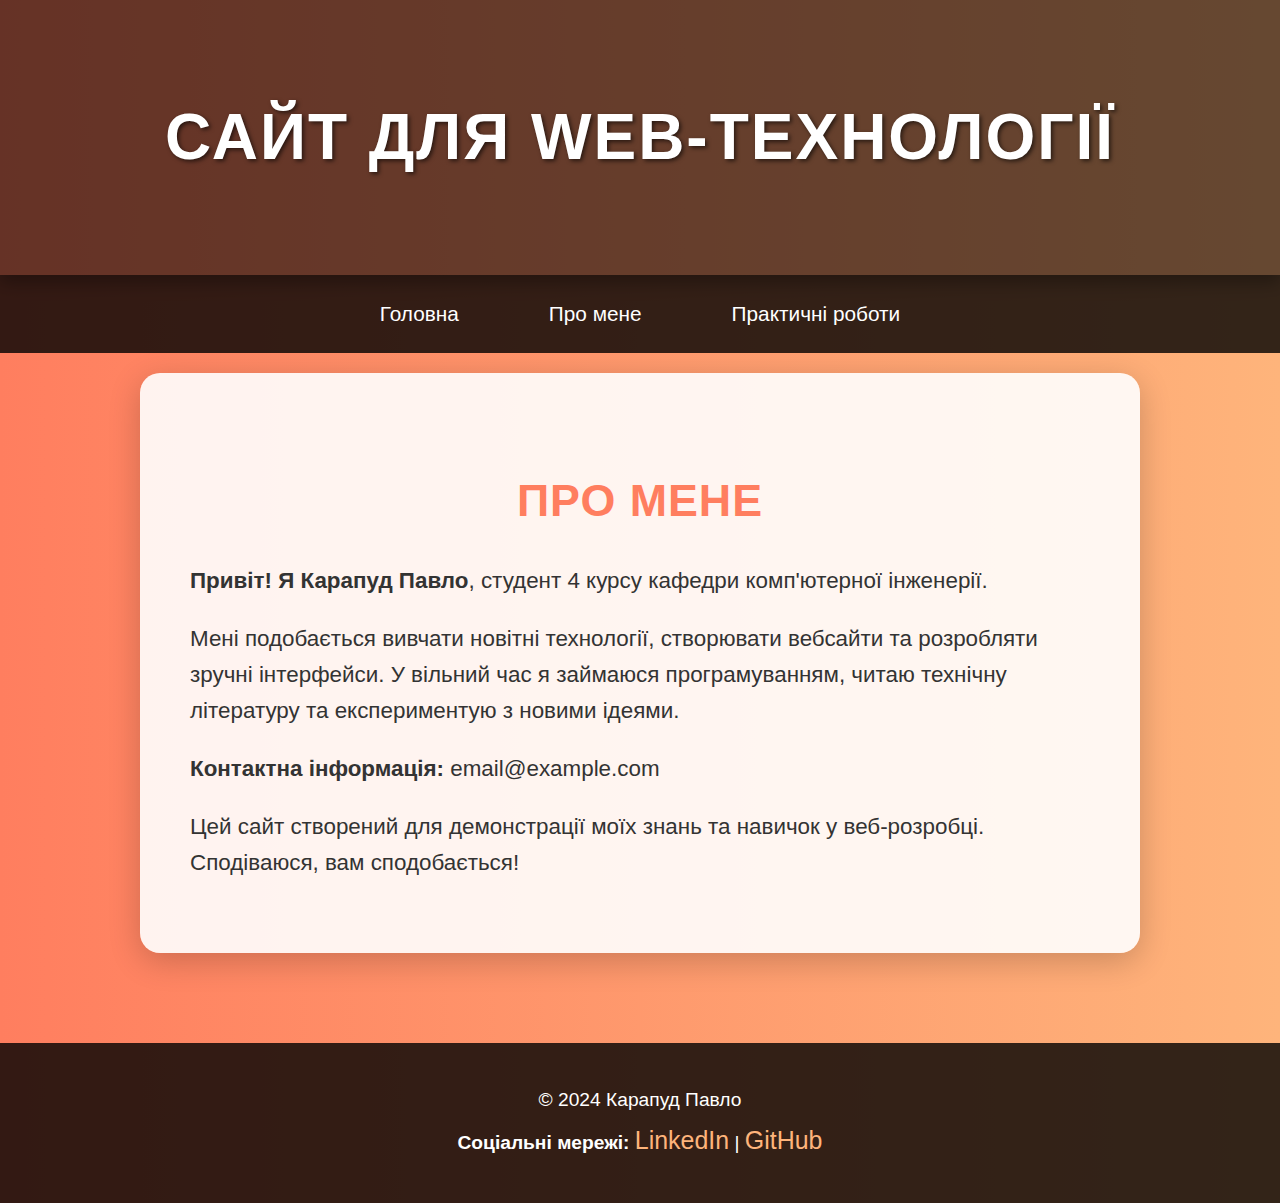
<file: index.html>
<!DOCTYPE html>
<html lang="uk">
<head>
    <meta charset="UTF-8">
    <meta name="viewport" content="width=device-width, initial-scale=1.0">
    <title>Особистий вебсайт Карапуд Павло</title>
    <link rel="stylesheet" href="style/style.css">
</head>
<body>
    <!-- Заголовок сторінки -->
    <header>
        <h1>Сайт для WEB-технології</h1>
    </header>

    <!-- Меню навігації -->
    <nav>
        <ul>
            <li><a href="index.html">Головна</a></li>
            <li><a href="about_me.html">Про мене</a></li>
            <li><a href="pr.html">Практичні роботи</a></li>
        </ul>
    </nav>

    <!-- Секція "Про мене" -->
    <section>
        <h2>Про мене</h2>
        <p><strong>Привіт! Я Карапуд Павло</strong>, студент 4 курсу кафедри комп'ютерної інженерії.</p>
        <p>Мені подобається вивчати новітні технології, створювати вебсайти та розробляти зручні інтерфейси. У вільний час я займаюся програмуванням, читаю технічну літературу та експериментую з новими ідеями.</p>
        <p><strong>Контактна інформація:</strong> email@example.com</p>
        <p>Цей сайт створений для демонстрації моїх знань та навичок у веб-розробці. Сподіваюся, вам сподобається!</p>
    </section>

    <!-- Футер -->
    <footer>
        <p>© 2024 Карапуд Павло</p>
        <p>
            <strong>Соціальні мережі:</strong> 
            <a href="#">LinkedIn</a> | <a href="#">GitHub</a>
        </p>
    </footer>
</body>
</html>
</file>
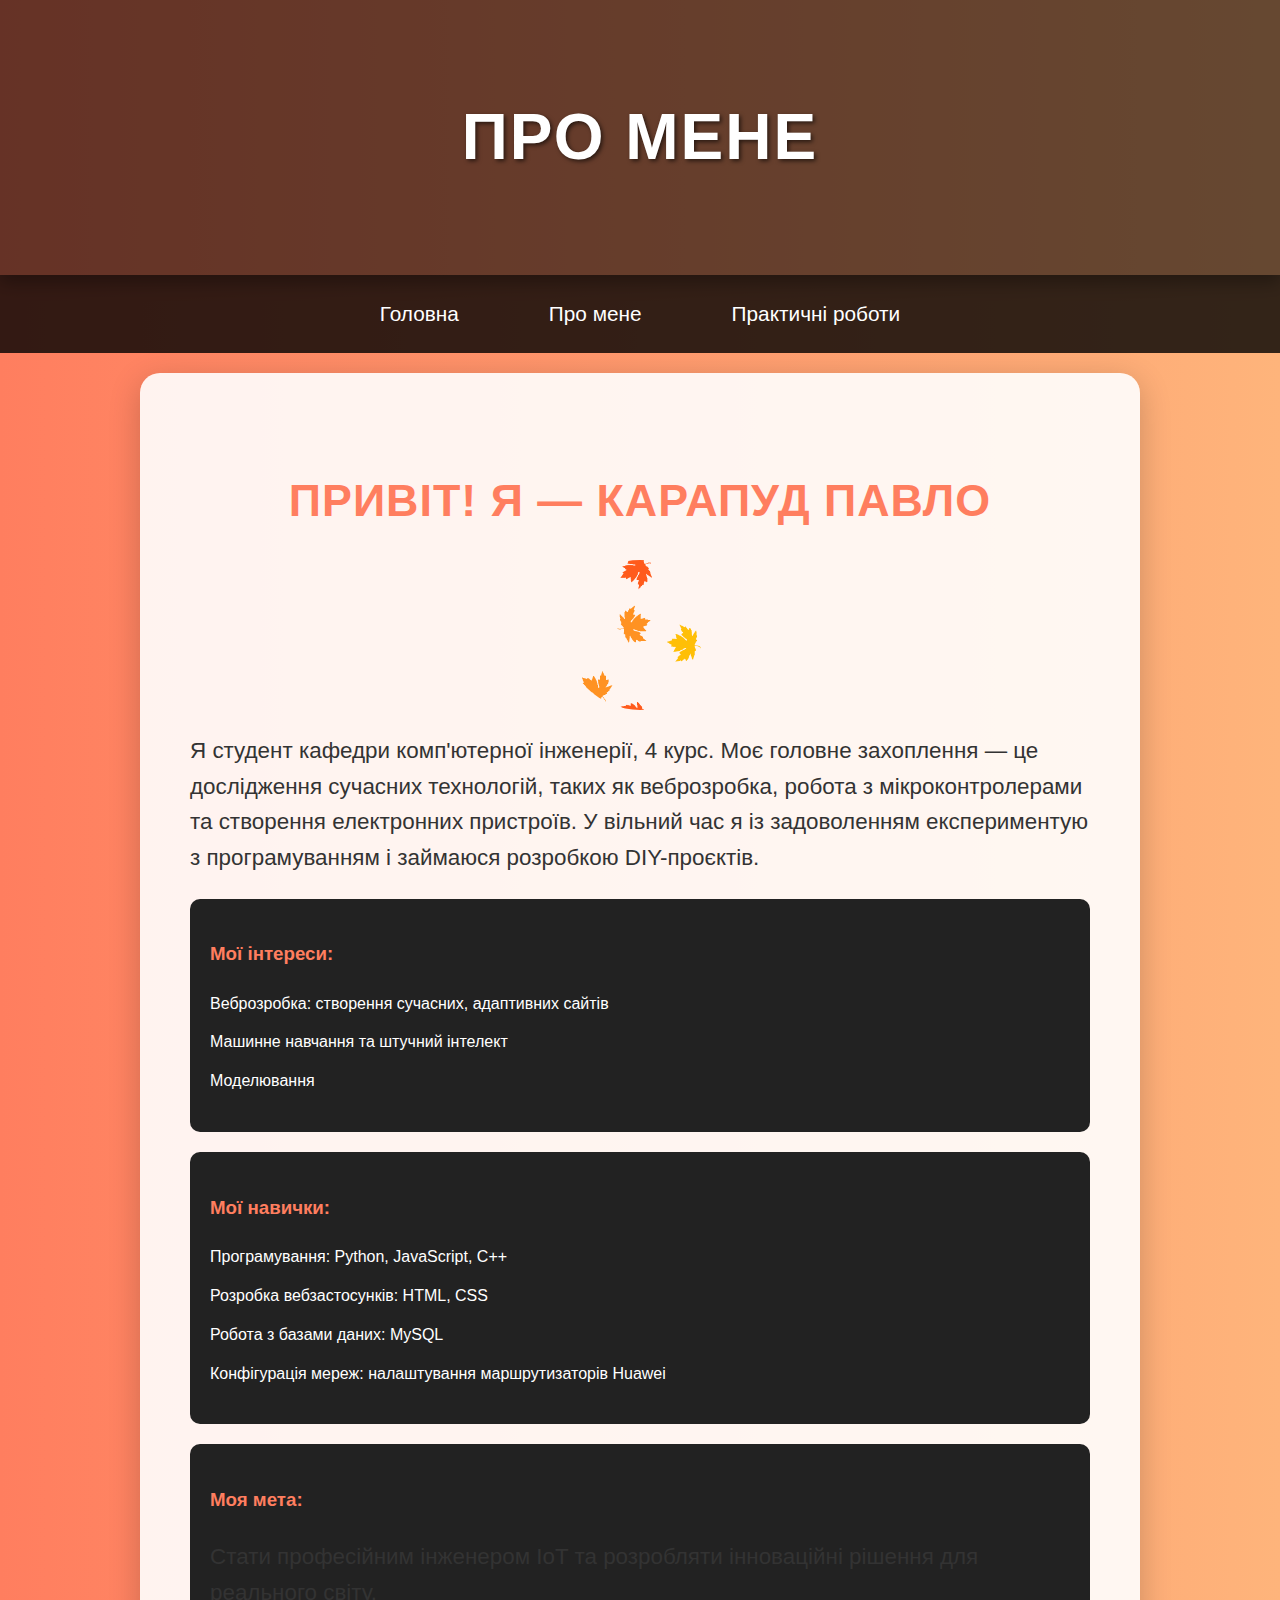
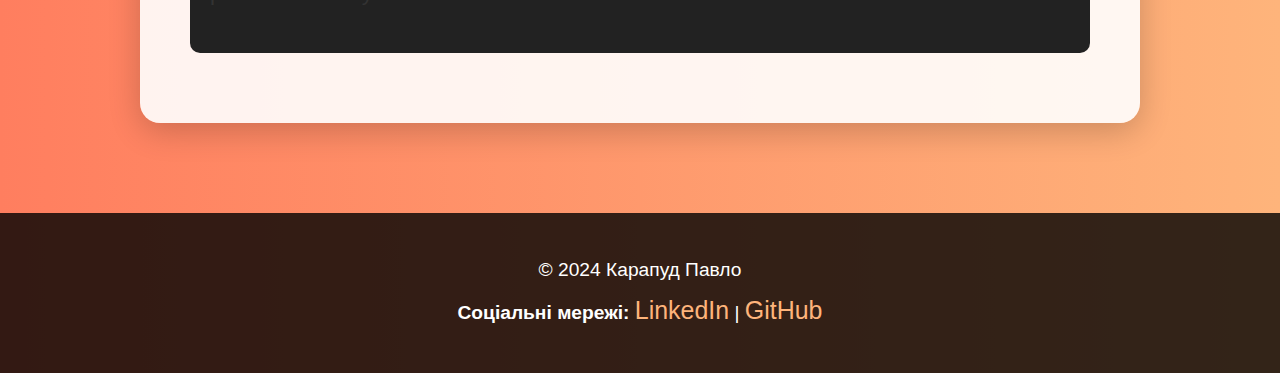
<file: about_me.html>
<!DOCTYPE html>
<html lang="uk">
<head>
    <meta charset="UTF-8">
    <meta name="viewport" content="width=device-width, initial-scale=1.0">
    <title>Про мене - Карапуд Павло</title>
    <link rel="stylesheet" href="style/about_me.css">
</head>
<body>
    <!-- Заголовок сторінки -->
    <header>
        <h1>Про мене</h1>
    </header>

    <!-- Меню навігації -->
    <nav>
        <ul>
            <li><a href="index.html">Головна</a></li>
            <li><a href="about_me.html" class="active">Про мене</a></li>
            <li><a href="pr.html">Практичні роботи</a></li>
        </ul>
    </nav>

    <!-- Основний контент -->
    <section>
        <h2>Привіт! Я — Карапуд Павло</h2>
        <img src="style/imeg/ava.gif" alt="Моє фото" class="profile-pic">
        <p>Я студент кафедри комп'ютерної інженерії, 4 курс. Моє головне захоплення — це дослідження сучасних технологій, таких як веброзробка, робота з мікроконтролерами та створення електронних пристроїв. У вільний час я із задоволенням експериментую з програмуванням і займаюся розробкою DIY-проєктів.</p>
        
        <div class="text-box">
            <h3>Мої інтереси:</h3>
            <ul>
                <li>Веброзробка: створення сучасних, адаптивних сайтів</li>
                <li>Машинне навчання та штучний інтелект</li>
                <li>Моделювання</li>
            </ul>
        </div>

        <div class="text-box">
            <h3>Мої навички:</h3>
            <ul>
                <li>Програмування: Python, JavaScript, C++</li>
                <li>Розробка вебзастосунків: HTML, CSS</li>
                <li>Робота з базами даних: MySQL</li>
                <li>Конфігурація мереж: налаштування маршрутизаторів Huawei</li>
            </ul>
        </div>

        <div class="text-box">
            <h3>Моя мета:</h3>
            <p>Стати професійним інженером IoT та розробляти інноваційні рішення для реального світу.</p>
        </div>
    </section>

    <!-- Футер -->
    <footer>
        <p>© 2024 Карапуд Павло</p>
        <p>
            <strong>Соціальні мережі:</strong>
            <a href="#">LinkedIn</a> | <a href="#">GitHub</a>
        </p>
    </footer>
</body>
</html>
</file>
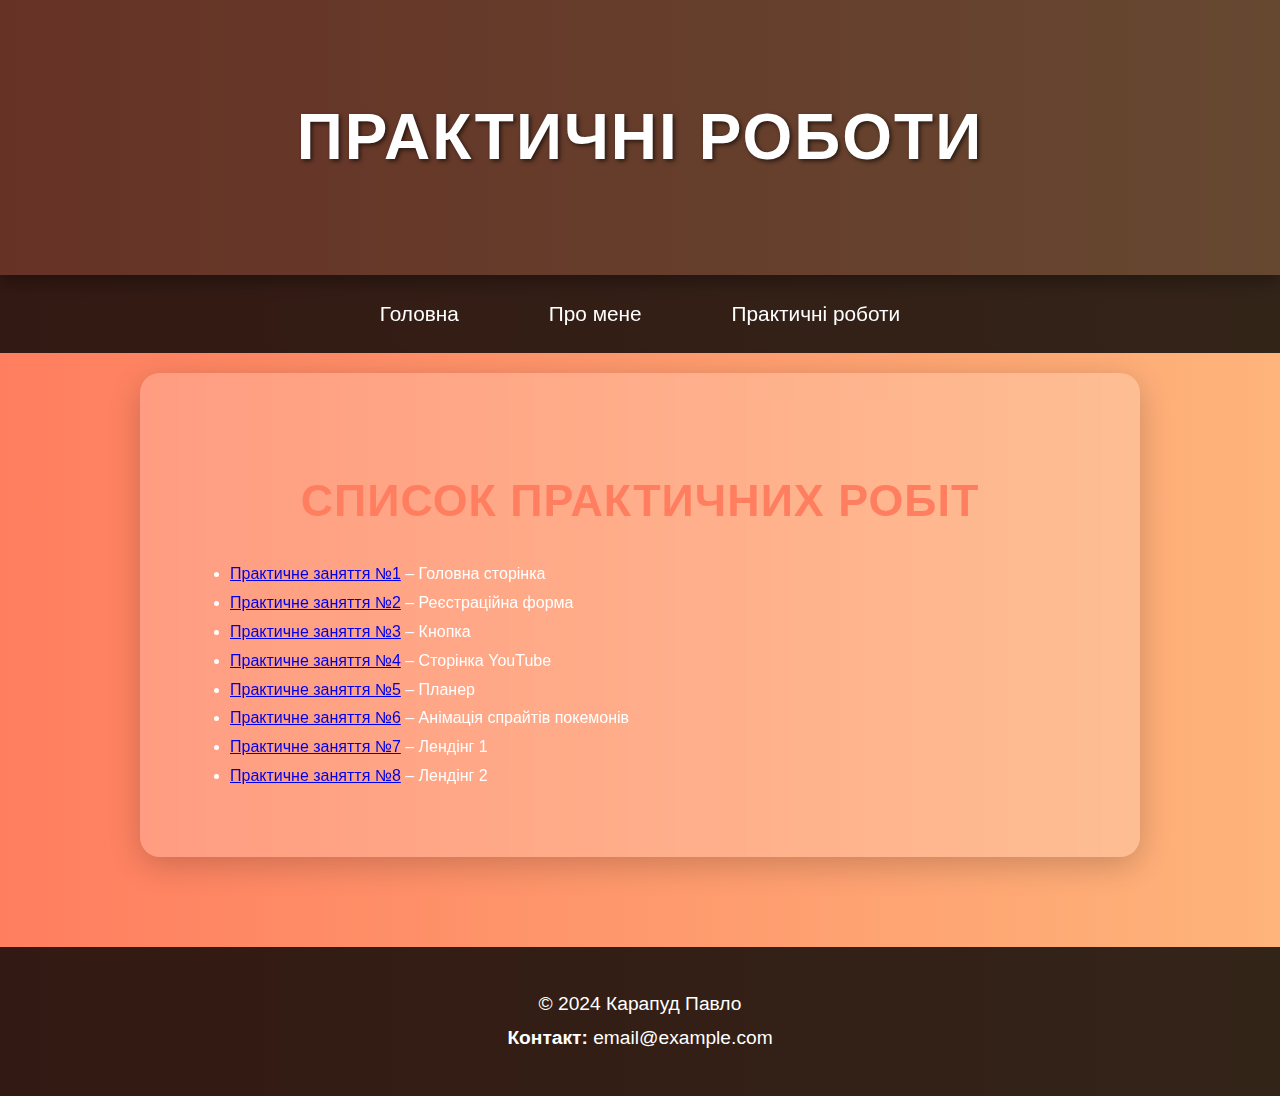
<file: pr.html>
<!DOCTYPE html>
<html lang="uk">
<head>
    <meta charset="UTF-8">
    <meta name="viewport" content="width=device-width, initial-scale=1.0">
    <title>Практичні роботи - Карапуд Павло</title>
    <link rel="stylesheet" href="style/pr.css">
</head>
<body>
    <!-- Заголовок -->
    <header>
        <h1>Практичні роботи</h1>
    </header>

    <!-- Навігація -->
    <nav>
        <ul>
            <li><a href="index.html">Головна</a></li>
            <li><a href="about_me.html">Про мене</a></li>
            <li><a href="pr.html" class="active">Практичні роботи</a></li>
        </ul>
    </nav>

    <!-- Контент -->
    <section id="practical-list">
        <h2>Список практичних робіт</h2>
        <ul>
            <li><a href="index.html">Практичне заняття №1</a> – Головна сторінка</li>
            <li><a href="pr2/pr2.html">Практичне заняття №2</a> – Реєстраційна форма</li>
            <li><a href="pr3/pr3.html">Практичне заняття №3</a> – Кнопка</li>
            <li><a href="pr4/pr4.html">Практичне заняття №4</a> – Сторінка YouTube</li>
            <li><a href="pr5/pr5.html">Практичне заняття №5</a> – Планер</li>
            <li><a href="pr6/pr6.html">Практичне заняття №6</a> – Анімація спрайтів покемонів</li>
            <li><a href="pr7/pr7.html">Практичне заняття №7</a> – Лендінг 1</li>
            <li><a href="pr8/pr8.html">Практичне заняття №8</a> – Лендінг 2</li>
        </ul>
    </section>

    <!-- Футер -->
    <footer>
        <p>© 2024 Карапуд Павло</p>
        <p><strong>Контакт:</strong> email@example.com</p>
    </footer>
</body>
</html>
</file>
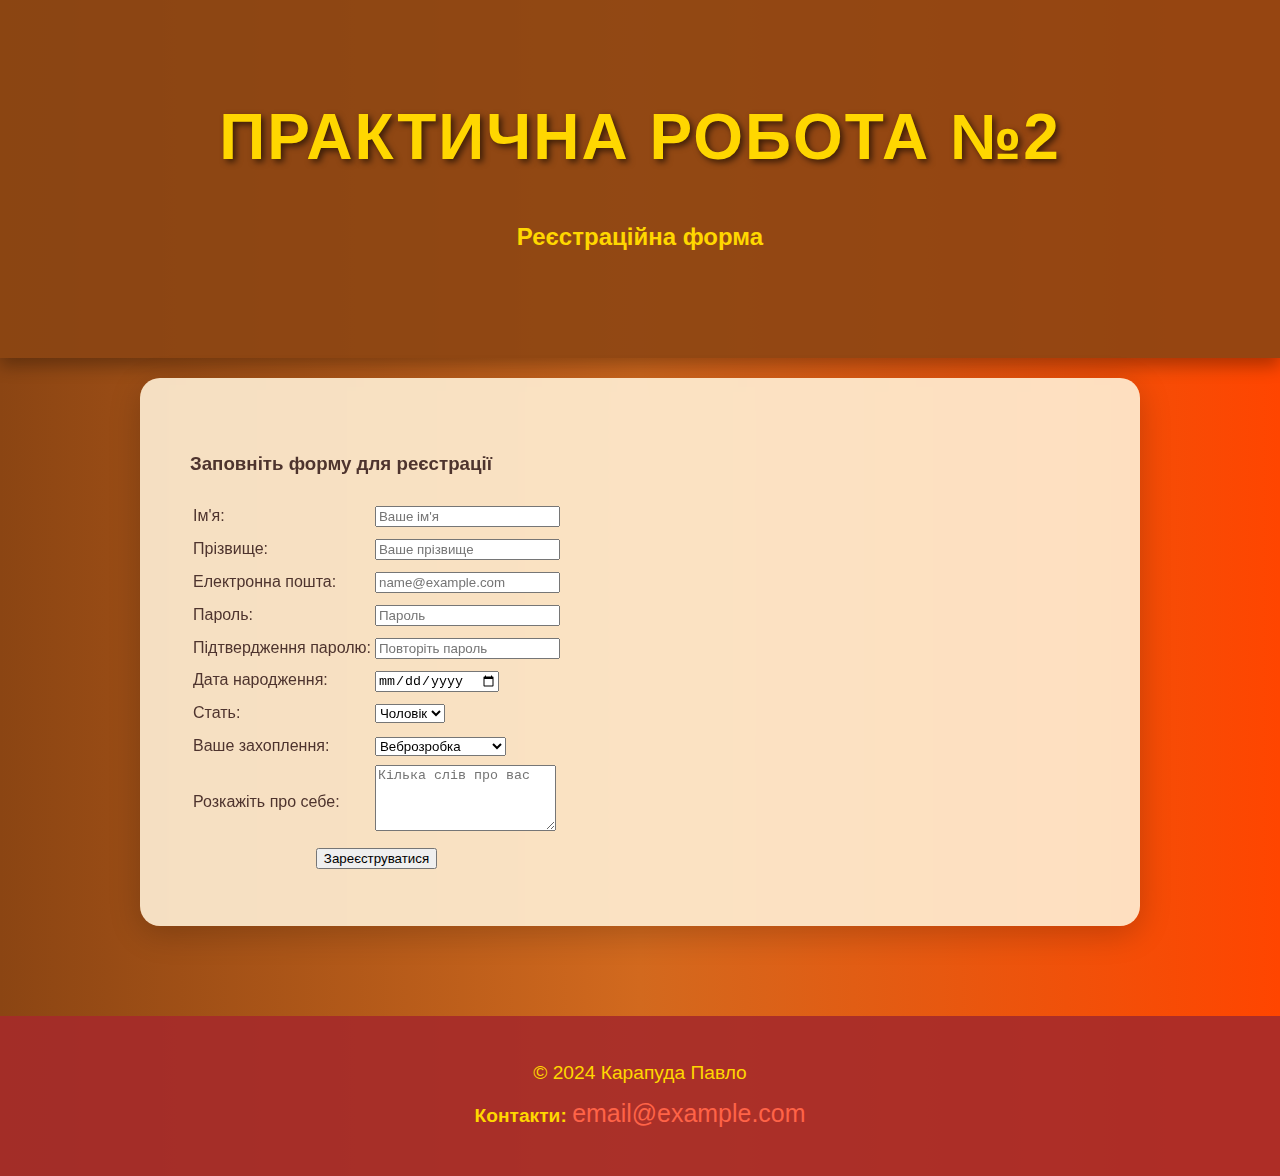
<file: pr2/pr2.html>
<!DOCTYPE html>
<html lang="uk">
<head>
    <meta charset="UTF-8">
    <meta name="viewport" content="width=device-width, initial-scale=1.0">
    <title>Практична робота №2 - Реєстраційна форма</title>
    <link rel="stylesheet" href="style/style2.css">
</head>
<body>
    <!-- Заголовок -->
    <header>
        <h1>Практична робота №2</h1>
        <h2>Реєстраційна форма</h2>
    </header>

    <!-- Основна частина -->
    <main>
        <section class="form-container">
            <h3>Заповніть форму для реєстрації</h3>
            <form action="https://webhook.site/your-unique-url" method="POST">
                <table>
                    <tr>
                        <td><label for="firstName">Ім'я:</label></td>
                        <td><input type="text" id="firstName" name="firstName" placeholder="Ваше ім'я" required></td>
                    </tr>
                    <tr>
                        <td><label for="lastName">Прізвище:</label></td>
                        <td><input type="text" id="lastName" name="lastName" placeholder="Ваше прізвище" required></td>
                    </tr>
                    <tr>
                        <td><label for="email">Електронна пошта:</label></td>
                        <td><input type="email" id="email" name="email" placeholder="name@example.com" required></td>
                    </tr>
                    <tr>
                        <td><label for="password">Пароль:</label></td>
                        <td><input type="password" id="password" name="password" placeholder="Пароль" required></td>
                    </tr>
                    <tr>
                        <td><label for="confirmPassword">Підтвердження паролю:</label></td>
                        <td><input type="password" id="confirmPassword" name="confirmPassword" placeholder="Повторіть пароль" required></td>
                    </tr>
                    <tr>
                        <td><label for="birthDate">Дата народження:</label></td>
                        <td><input type="date" id="birthDate" name="birthDate"></td>
                    </tr>
                    <tr>
                        <td><label for="gender">Стать:</label></td>
                        <td>
                            <select id="gender" name="gender">
                                <option value="male">Чоловік</option>
                                <option value="female">Жінка</option>
                                <option value="other">Інше</option>
                            </select>
                        </td>
                    </tr>
                    <tr>
                        <td><label for="hobby">Ваше захоплення:</label></td>
                        <td>
                            <select id="hobby" name="hobby">
                                <option value="webdev">Веброзробка</option>
                                <option value="ai">Штучний інтелект</option>
                                <option value="diy">DIY-проєкти</option>
                                <option value="other">Інше</option>
                            </select>
                        </td>
                    </tr>
                    <tr>
                        <td><label for="about">Розкажіть про себе:</label></td>
                        <td><textarea id="about" name="about" placeholder="Кілька слів про вас" rows="4"></textarea></td>
                    </tr>
                    <tr>
                        <td colspan="2" style="text-align: center;">
                            <button type="submit">Зареєструватися</button>
                        </td>
                    </tr>
                </table>
            </form>
        </section>
    </main>

    <!-- Футер -->
    <footer>
        <p>© 2024 Карапуда Павло</p>
        <p>
            <strong>Контакти:</strong> 
            <a href="mailto:email@example.com">email@example.com</a>
        </p>
    </footer>
</body>
</html>
</file>
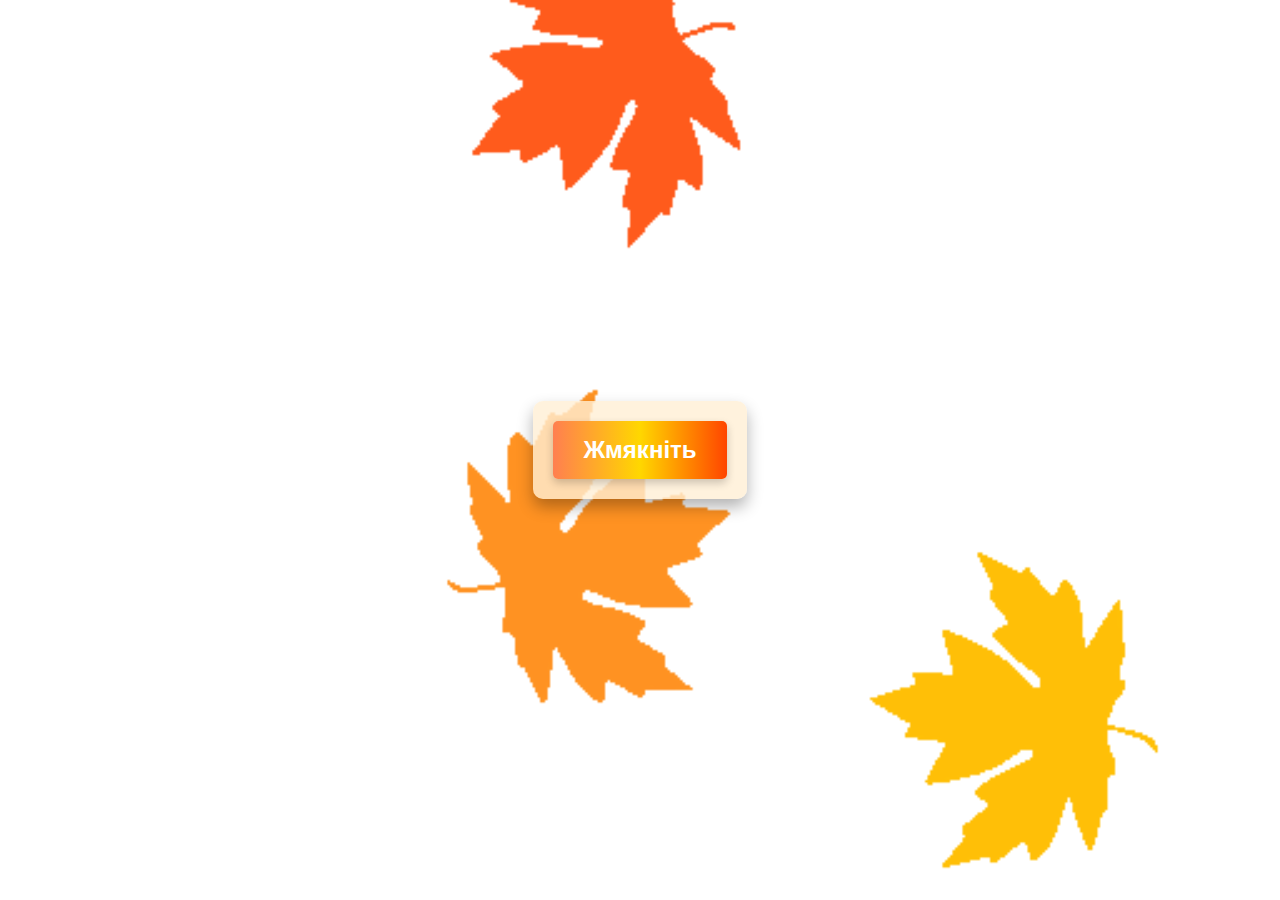
<file: pr3/pr3.html>
<!DOCTYPE html>
<html lang="uk">
<head>
    <meta charset="UTF-8">
    <meta name="viewport" content="width=device-width, initial-scale=1.0">
    <title>Особистий вебсайт Красавына Владислава</title>
    <link rel="stylesheet" href="style/style3.css">
</head>
<body>
    <!-- Секція з кнопкою -->
    <section>
        
        <a href="https://www.youtube.com/watch?v=Yv1JumpKVys" class="button">Жмякніть</a>
    </section>
</body>
</html>
</file>
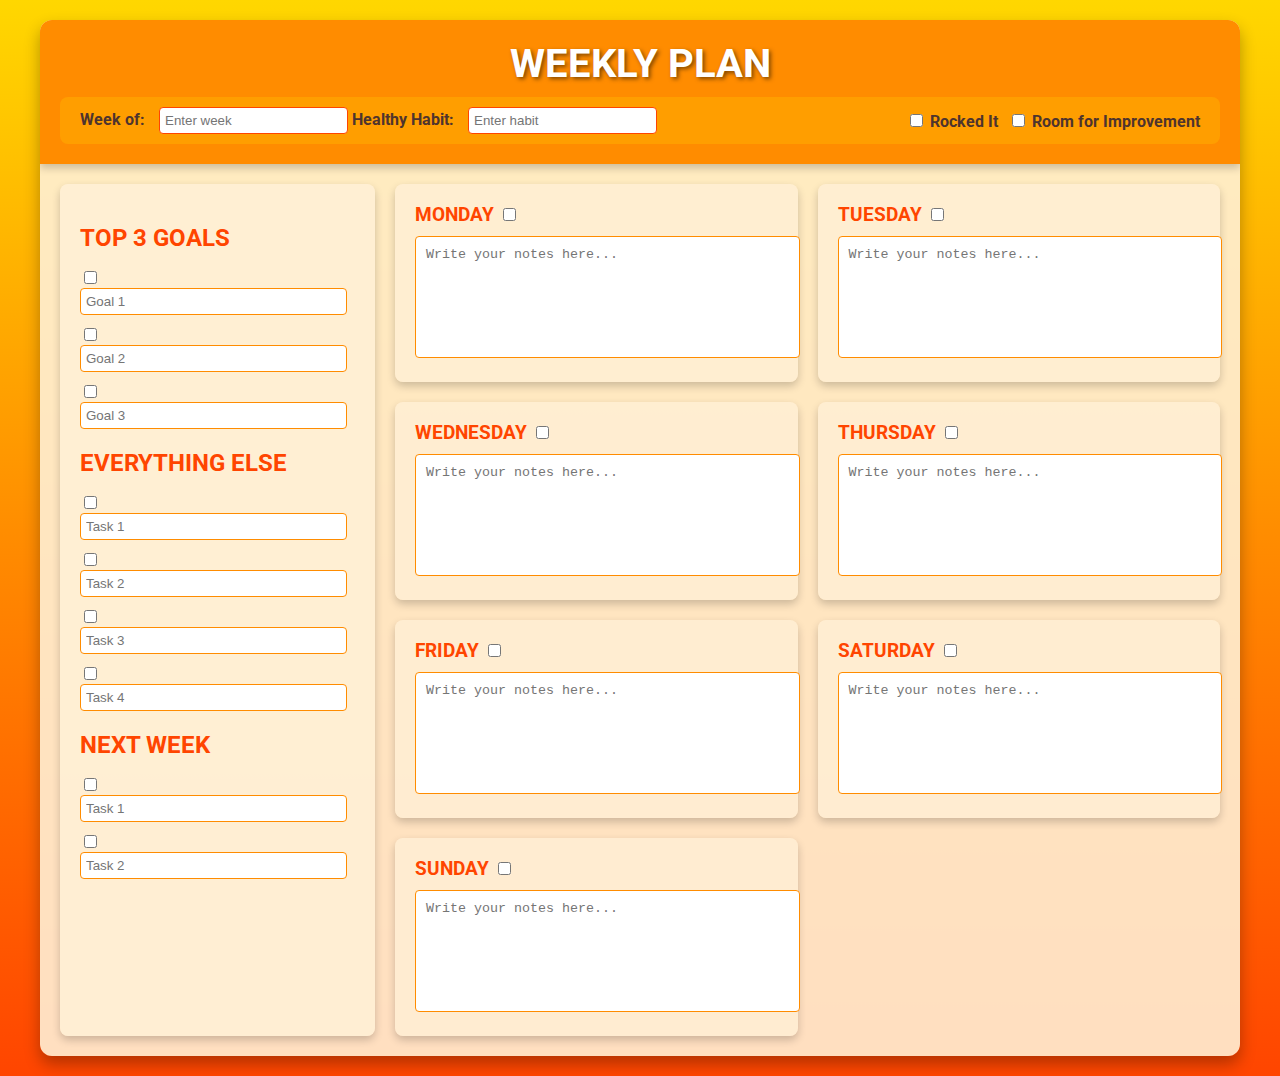
<file: pr5/pr5.html>
<!DOCTYPE html>
<html lang="en">
<head>
    <meta charset="UTF-8">
    <meta name="viewport" content="width=device-width, initial-scale=1.0">
    <title>Weekly Planner</title>
    <link href="https://fonts.googleapis.com/css2?family=Roboto:wght@400;700&display=swap" rel="stylesheet">
    <link rel="stylesheet" href="style/style5.css">
</head>
<body>
    <div class="planner">
        <header>
            <h1>WEEKLY PLAN</h1>
            <div class="header-row">
                <div class="week-habit">
                    <label for="week-of">Week of:</label>
                    <input type="text" id="week-of" placeholder="Enter week">
                    <label for="healthy-habit">Healthy Habit:</label>
                    <input type="text" id="healthy-habit" placeholder="Enter habit">
                </div>
                <div class="check-group">
                    <label><input type="checkbox"> Rocked It</label>
                    <label><input type="checkbox"> Room for Improvement</label>
                </div>
            </div>
        </header>
        <div class="content">
            <aside>
                <div class="goals">
                    <h2>TOP 3 GOALS</h2>
                    <ul>
                        <li><input type="checkbox"> <input type="text" placeholder="Goal 1"></li>
                        <li><input type="checkbox"> <input type="text" placeholder="Goal 2"></li>
                        <li><input type="checkbox"> <input type="text" placeholder="Goal 3"></li>
                    </ul>
                </div>
                <div class="todo">
                    <h2>EVERYTHING ELSE</h2>
                    <ul>
                        <li><input type="checkbox"> <input type="text" placeholder="Task 1"></li>
                        <li><input type="checkbox"> <input type="text" placeholder="Task 2"></li>
                        <li><input type="checkbox"> <input type="text" placeholder="Task 3"></li>
                        <li><input type="checkbox"> <input type="text" placeholder="Task 4"></li>
                    </ul>
                </div>
                <div class="next-week">
                    <h2>NEXT WEEK</h2>
                    <ul>
                        <li><input type="checkbox"> <input type="text" placeholder="Task 1"></li>
                        <li><input type="checkbox"> <input type="text" placeholder="Task 2"></li>
                    </ul>
                </div>
            </aside>
            <main>
                <div class="day">
                    <h3>MONDAY <input type="checkbox" class="day-checkbox" id="monday"></h3>
                    <textarea placeholder="Write your notes here..."></textarea>
                </div>
                <div class="day">
                    <h3>TUESDAY <input type="checkbox" class="day-checkbox" id="tuesday"></h3>
                    <textarea placeholder="Write your notes here..."></textarea>
                </div>
                <div class="day">
                    <h3>WEDNESDAY <input type="checkbox" class="day-checkbox" id="wednesday"></h3>
                    <textarea placeholder="Write your notes here..."></textarea>
                </div>
                <div class="day">
                    <h3>THURSDAY <input type="checkbox" class="day-checkbox" id="thursday"></h3>
                    <textarea placeholder="Write your notes here..."></textarea>
                </div>
                <div class="day">
                    <h3>FRIDAY <input type="checkbox" class="day-checkbox" id="friday"></h3>
                    <textarea placeholder="Write your notes here..."></textarea>
                </div>
                <div class="day">
                    <h3>SATURDAY <input type="checkbox" class="day-checkbox" id="saturday"></h3>
                    <textarea placeholder="Write your notes here..."></textarea>
                </div>
                <div class="day">
                    <h3>SUNDAY <input type="checkbox" class="day-checkbox" id="sunday"></h3>
                    <textarea placeholder="Write your notes here..."></textarea>
                </div>
            </main>
        </div>
    </div>
</body>
</html>
</file>
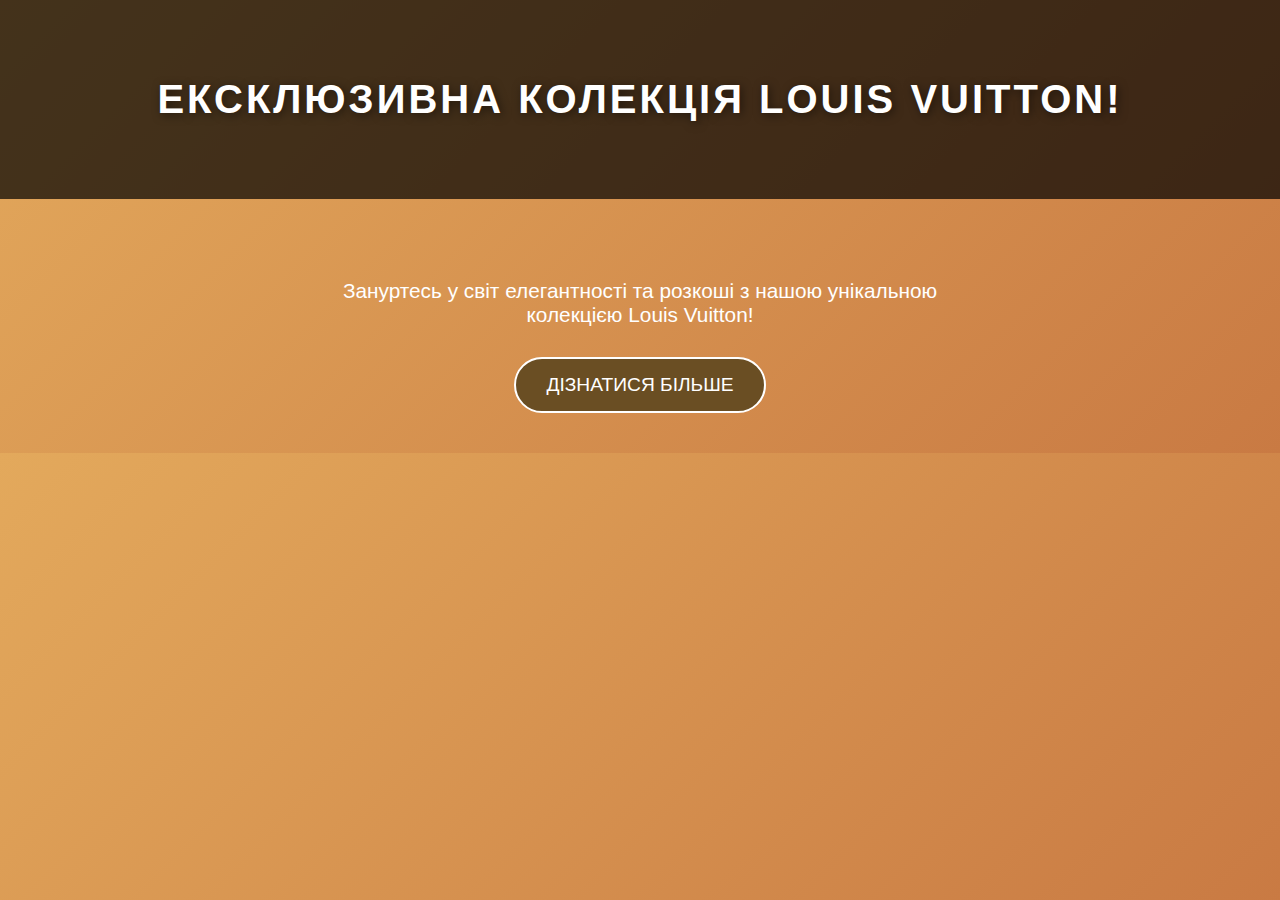
<file: pr7/pr7.html>
<!DOCTYPE html>
<html lang="uk">

<head>
    <meta charset="UTF-8">
    <meta name="viewport" content="width=device-width, initial-scale=1.0">
    <title>Ексклюзивна колекція</title>
    <link rel="stylesheet" href="style/style7.css">
</head>

<body class="page">
    <header class="header">
        <h1 class="header__title">Ексклюзивна колекція Louis Vuitton!</h1>
    </header>
    <section class="intro">
        <p class="intro__text">Зануртесь у світ елегантності та розкоші з нашою унікальною колекцією Louis Vuitton!</p>
        <a href="https://www.louisvuitton.com">
            <button class="button button--primary">Дізнатися більше</button>
        </a>
    </section>
</body>

</html>
</file>
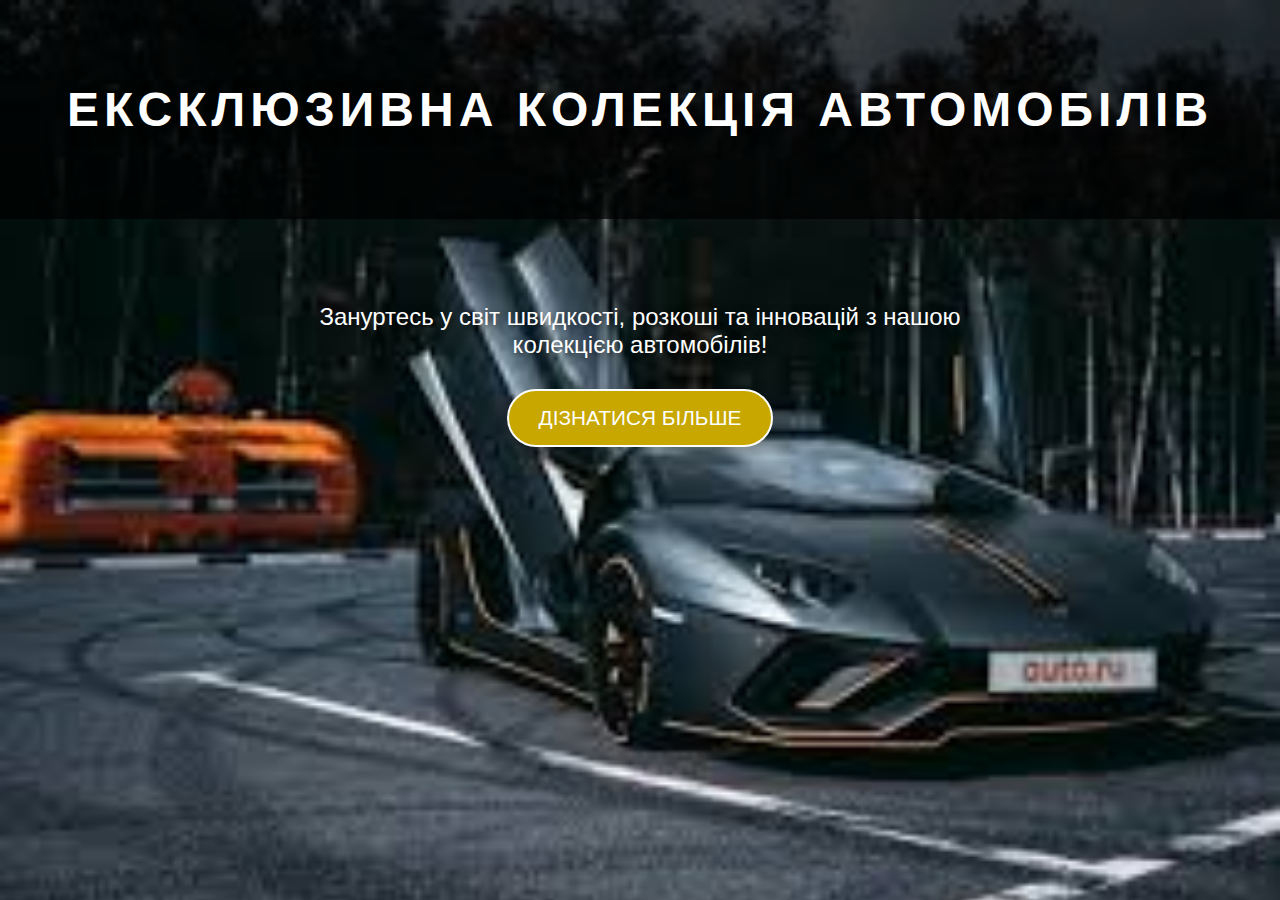
<file: pr8/pr8.html>
<!DOCTYPE html>
<html lang="uk">

<head>
    <meta charset="UTF-8">
    <meta name="viewport" content="width=device-width, initial-scale=1.0">
    <title>Ексклюзивна колекція автомобілів</title>
    <link rel="stylesheet" href="style/style8.css">
</head>

<body class="page">
    <header class="header">
        <h1 class="header__title">Ексклюзивна колекція автомобілів</h1>
    </header>
    <section class="intro">
        <p class="intro__text">Зануртесь у світ швидкості, розкоші та інновацій з нашою колекцією автомобілів!</p>
        <a href="https://www.lamborghini.com">
            <button class="button button--primary">Дізнатися більше</button>
        </a>
    </section>
</body>

</html>
</file>
<file: style/style.css>
/* Основний стиль */
body {
    margin: 0;
    font-family: 'Segoe UI', Tahoma, Geneva, Verdana, sans-serif;
    background: linear-gradient(to right, #ff7e5f, #feb47b); /* Градієнтний фон */
    color: #fff;
    line-height: 1.8;
    overflow-x: hidden;
}

/* Заголовок */
header {
    background-color: rgba(0, 0, 0, 0.6);
    color: white;
    text-align: center;
    padding: 80px 0;
    box-shadow: 0 8px 16px rgba(0, 0, 0, 0.3);
}

header h1 {
    font-size: 4em;
    font-weight: 700;
    letter-spacing: 2px;
    margin: 0;
    text-transform: uppercase;
    text-shadow: 2px 2px 4px rgba(0, 0, 0, 0.6);
}

/* Меню навігації */
nav ul {
    display: flex;
    justify-content: center;
    list-style: none;
    margin: 0;
    padding: 0;
    background-color: rgba(0, 0, 0, 0.8);
}

nav ul li {
    margin: 0 25px;
}

nav ul li a {
    color: white;
    text-decoration: none;
    padding: 20px;
    display: block;
    font-size: 1.3em;
    transition: all 0.3s ease;
}

nav ul li a:hover {
    background-color: #feb47b; /* Теплий колір при наведенні */
    border-radius: 12px;
    color: #333;
    transform: scale(1.1); /* Збільшення елемента при наведенні */
}

/* Секція про мене */
section {
    background-color: rgba(255, 255, 255, 0.9);
    margin: 50px auto;
    padding: 50px;
    border-radius: 20px;
    max-width: 900px;
    box-shadow: 0 8px 32px rgba(0, 0, 0, 0.2);
    transform: translateY(-30px);
    transition: all 0.4s ease-in-out;
}

section:hover {
    transform: translateY(0); /* Плавний ефект підйому */
}

section h2 {
    font-size: 2.8em;
    color: #ff7e5f; /* Теплий акцент */
    text-align: center;
    margin-bottom: 20px;
    text-transform: uppercase;
    letter-spacing: 1px;
}

section p {
    font-size: 1.4em;
    color: #333;
    line-height: 1.6;
}

/* Футер */
footer {
    text-align: center;
    padding: 40px;
    background-color: rgba(0, 0, 0, 0.8);
    color: white;
    margin-top: 60px;
}

footer p {
    font-size: 1.2em;
    margin: 0;
}

footer a {
    color: #feb47b;
    text-decoration: none;
    font-size: 1.3em;
    transition: color 0.3s ease;
}

footer a:hover {
    color: #fff;
    text-decoration: underline;
}

/* Анімації */
@keyframes fadeIn {
    0% {
        opacity: 0;
    }
    100% {
        opacity: 1;
    }
}

body {
    animation: fadeIn 2s ease-in-out;
}
</file>
<file: style/about_me.css>
/* Основний стиль */
body {
    margin: 0;
    font-family: 'Segoe UI', Tahoma, Geneva, Verdana, sans-serif;
    background: linear-gradient(to right, #ff7e5f, #feb47b); /* Градієнтний фон */
    color: #fff;
    line-height: 1.8;
    overflow-x: hidden;
}

/* Заголовок */
header {
    background-color: rgba(0, 0, 0, 0.6);
    color: white;
    text-align: center;
    padding: 80px 0;
    box-shadow: 0 8px 16px rgba(0, 0, 0, 0.3);
}

header h1 {
    font-size: 4em;
    font-weight: 700;
    letter-spacing: 2px;
    margin: 0;
    text-transform: uppercase;
    text-shadow: 2px 2px 4px rgba(0, 0, 0, 0.6);
}

/* Меню навігації */
nav ul {
    display: flex;
    justify-content: center;
    list-style: none;
    margin: 0;
    padding: 0;
    background-color: rgba(0, 0, 0, 0.8);
}

nav ul li {
    margin: 0 25px;
}

nav ul li a {
    color: white;
    text-decoration: none;
    padding: 20px;
    display: block;
    font-size: 1.3em;
    transition: all 0.3s ease;
}

nav ul li a:hover {
    background-color: #feb47b; /* Теплий колір при наведенні */
    border-radius: 12px;
    color: #333;
    transform: scale(1.1); /* Збільшення елемента при наведенні */
}

/* Секція про мене */
section {
    background-color: rgba(255, 255, 255, 0.9);
    margin: 50px auto;
    padding: 50px;
    border-radius: 20px;
    max-width: 900px;
    box-shadow: 0 8px 32px rgba(0, 0, 0, 0.2);
    transform: translateY(-30px);
    transition: all 0.4s ease-in-out;
}

section:hover {
    transform: translateY(0); /* Плавний ефект підйому */
}

section h2 {
    font-size: 2.8em;
    color: #ff7e5f; /* Теплий акцент */
    text-align: center;
    margin-bottom: 20px;
    text-transform: uppercase;
    letter-spacing: 1px;
}

section p {
    font-size: 1.4em;
    color: #333;
    line-height: 1.6;
}

/* Аватарка */
.profile-pic {
    display: block;
    margin: 20px auto;
    border-radius: 50%;
    width: 150px; /* Встановіть бажану ширину */
    height: 150px; /* Встановіть бажану висоту */
    object-fit: cover; /* Зберігає пропорції та не розтягує картинку */
}

/* Футер */
footer {
    text-align: center;
    padding: 40px;
    background-color: rgba(0, 0, 0, 0.8);
    color: white;
    margin-top: 60px;
}

footer p {
    font-size: 1.2em;
    margin: 0;
}

footer a {
    color: #feb47b;
    text-decoration: none;
    font-size: 1.3em;
    transition: color 0.3s ease;
}

footer a:hover {
    color: #fff;
    text-decoration: underline;
}

/* Анімації */
@keyframes fadeIn {
    0% {
        opacity: 0;
    }
    100% {
        opacity: 1;
    }
}

body {
    animation: fadeIn 2s ease-in-out;
}

/* Стиль для блоків з текстом */
.text-box {
    background-color: #222;
    color: white;
    margin: 20px 0;
    padding: 20px;
    border-radius: 10px;
}

.text-box h3 {
    color: #ff7e5f; /* Теплий колір для заголовків */
}

.text-box ul {
    list-style-type: none;
    padding: 0;
}

.text-box ul li {
    margin: 10px 0;
}
</file>
<file: style/pr.css>
/* Основний стиль */
body {
    margin: 0;
    font-family: 'Segoe UI', Tahoma, Geneva, Verdana, sans-serif;
    background: linear-gradient(to right, #ff7e5f, #feb47b); /* Градієнтний фон */
    color: #fff;
    line-height: 1.8;
    overflow-x: hidden;
}

/* Заголовок */
header {
    background-color: rgba(0, 0, 0, 0.6);
    color: white;
    text-align: center;
    padding: 80px 0;
    box-shadow: 0 8px 16px rgba(0, 0, 0, 0.3);
}

header h1 {
    font-size: 4em;
    font-weight: 700;
    letter-spacing: 2px;
    margin: 0;
    text-transform: uppercase;
    text-shadow: 2px 2px 4px rgba(0, 0, 0, 0.6);
}

/* Меню навігації */
nav ul {
    display: flex;
    justify-content: center;
    list-style: none;
    margin: 0;
    padding: 0;
    background-color: rgba(0, 0, 0, 0.8);
    position: sticky;
    top: 0;
    z-index: 999;
}

nav ul li {
    margin: 0 25px;
}

nav ul li a {
    color: white;
    text-decoration: none;
    padding: 20px;
    display: block;
    font-size: 1.3em;
    transition: all 0.3s ease;
}

nav ul li a:hover {
    background-color: #feb47b; /* Теплий колір при наведенні */
    border-radius: 12px;
    color: #333;
    transform: scale(1.1); /* Збільшення елемента при наведенні */
}

/* Секція практичних робіт */
section {
    background-color: rgba(255, 255, 255, 0.2); /* Напівпрозорий фон */
    margin: 50px auto;
    padding: 50px;
    border-radius: 20px;
    max-width: 900px;
    box-shadow: 0 8px 32px rgba(0, 0, 0, 0.2);
    transform: translateY(-30px);
    transition: all 0.4s ease-in-out;
    backdrop-filter: blur(10px); /* Ефект розмиття */
}

section:hover {
    transform: translateY(0); /* Плавний ефект підйому */
}

section h2 {
    font-size: 2.8em;
    color: #ff7e5f; /* Теплий акцент */
    text-align: center;
    margin-bottom: 20px;
    text-transform: uppercase;
    letter-spacing: 1px;
}

/* Чорний колір для тексту після дефісу */
section p span {
    color: #333; /* Чорний колір */
}

/* Футер */
footer {
    text-align: center;
    padding: 40px;
    background-color: rgba(0, 0, 0, 0.8);
    color: white;
    margin-top: 60px;
}

footer p {
    font-size: 1.2em;
    margin: 0;
}

footer a {
    color: #feb47b;
    text-decoration: none;
    font-size: 1.3em;
    transition: color 0.3s ease;
}

footer a:hover {
    color: #fff;
    text-decoration: underline;
}

/* Анімації */
@keyframes fadeIn {
    0% {
        opacity: 0;
    }
    100% {
        opacity: 1;
    }
}

body {
    animation: fadeIn 2s ease-in-out;
}
</file>
<file: pr2/style/style2.css>
/* Основний стиль */
body {
    margin: 0;
    font-family: 'Segoe UI', Tahoma, Geneva, Verdana, sans-serif;
    background: linear-gradient(to right, #8B4513, #D2691E, #FF4500); /* Осінній градієнт */
    color: #4E342E; /* Темно-коричневий для тексту */
    line-height: 1.8;
    overflow-x: hidden;
}

/* Заголовок */
header {
    background-color: rgba(139, 69, 19, 0.9); /* Темно-коричневий */
    color: #FFD700; /* Золотистий текст */
    text-align: center;
    padding: 80px 0;
    box-shadow: 0 8px 16px rgba(0, 0, 0, 0.3);
}

header h1 {
    font-size: 4em;
    font-weight: 700;
    letter-spacing: 2px;
    margin: 0;
    text-transform: uppercase;
    text-shadow: 3px 3px 6px rgba(0, 0, 0, 0.6);
}

/* Меню навігації */
nav ul {
    display: flex;
    justify-content: center;
    list-style: none;
    margin: 0;
    padding: 0;
    background-color: rgba(165, 42, 42, 0.9); /* Темно-червоний */
    position: sticky;
    top: 0;
    z-index: 999;
}

nav ul li {
    margin: 0 25px;
}

nav ul li a {
    color: #FFD700; /* Золотистий */
    text-decoration: none;
    padding: 20px;
    display: block;
    font-size: 1.3em;
    transition: all 0.3s ease;
}

nav ul li a:hover {
    background-color: #FF6347; /* Помаранчевий при наведенні */
    border-radius: 12px;
    color: #4E342E; /* Темно-коричневий текст */
    transform: scale(1.1);
}

/* Секція практичних робіт */
section {
    background-color: rgba(255, 239, 213, 0.9); /* Напівпрозорий бежевий */
    margin: 50px auto;
    padding: 50px;
    border-radius: 20px;
    max-width: 900px;
    box-shadow: 0 8px 32px rgba(0, 0, 0, 0.2);
    transform: translateY(-30px);
    transition: all 0.4s ease-in-out;
    backdrop-filter: blur(10px);
}

section:hover {
    transform: translateY(0);
}

section h2 {
    font-size: 2.8em;
    color: #8B4513; /* Глибокий коричневий */
    text-align: center;
    margin-bottom: 20px;
    text-transform: uppercase;
    letter-spacing: 1px;
}

section p {
    font-size: 1.4em;
    color: #4E342E; /* Темний текст */
    line-height: 1.6;
}

/* Футер */
footer {
    text-align: center;
    padding: 40px;
    background-color: rgba(165, 42, 42, 0.9); /* Темно-червоний */
    color: #FFD700; /* Золотистий */
    margin-top: 60px;
}

footer p {
    font-size: 1.2em;
    margin: 0;
}

footer a {
    color: #FF6347; /* Помаранчевий */
    text-decoration: none;
    font-size: 1.3em;
    transition: color 0.3s ease;
}

footer a:hover {
    color: #FFD700; /* Золотистий */
    text-decoration: underline;
}

/* Анімації */
@keyframes fadeIn {
    0% {
        opacity: 0;
    }
    100% {
        opacity: 1;
    }
}

body {
    animation: fadeIn 2s ease-in-out;
}
</file>
<file: pr3/style/style3.css>
body {
    margin: 0;
    padding: 0;
    box-sizing: border-box;
    font-family: Arial, sans-serif;
    background-image: url('imeg/background.gif');
    background-size: cover;
    color: #4E342E;
    text-align: center;
    display: flex;
    justify-content: center;
    align-items: center;
    height: 100vh;
}

section {
    display: flex;
    flex-direction: column;
    justify-content: center;
    align-items: center;
    background-color: rgba(255, 239, 213, 0.8);
    padding: 20px;
    border-radius: 10px;
    box-shadow: 0 8px 16px rgba(0, 0, 0, 0.3);
}

.button {
    display: inline-block;
    text-decoration: none;
    color: white;
    font-size: 1.5em;
    font-weight: bold;
    padding: 15px 30px;
    border-radius: 5px;
    background: linear-gradient(to right, #FF7F50, #FFD700, #FF4500);
    box-shadow: 0 4px 8px rgba(0, 0, 0, 0.2);
    transition: transform 0.3s, box-shadow 0.3s;
}

.button:hover {
    transform: scale(1.1);
    box-shadow: 0 6px 12px rgba(0, 0, 0, 0.3);
    background: linear-gradient(to right, #FF4500, #FFD700, #FF7F50);
}
</file>
<file: pr5/style/style5.css>
body {
    font-family: 'Roboto', sans-serif;
    margin: 0;
    padding: 0;
    box-sizing: border-box;
    background: linear-gradient(to bottom, #FFD700, #FF8C00, #FF4500);
    color: #4E342E;
}

.planner {
    max-width: 1200px;
    margin: 20px auto;
    background: rgba(255, 239, 213, 0.9);
    box-shadow: 0 8px 16px rgba(0, 0, 0, 0.3);
    border-radius: 12px;
    overflow: hidden;
}

header {
    background-color: #FF8C00;
    color: white;
    text-align: center;
    padding: 20px;
    box-shadow: 0 4px 8px rgba(0, 0, 0, 0.2);
}

header h1 {
    font-size: 2.5em;
    margin: 0;
    text-shadow: 2px 2px 4px rgba(0, 0, 0, 0.5);
}

.header-row {
    display: flex;
    justify-content: space-between;
    align-items: center;
    margin-top: 10px;
    padding: 10px 20px;
    background: rgba(255, 165, 0, 0.7);
    border-radius: 8px;
}

.header-row input {
    margin-left: 10px;
    padding: 5px;
    border-radius: 4px;
    border: 1px solid #FF4500;
}

.header-row label {
    font-weight: bold;
    color: #4E342E;
}

.content {
    display: flex;
    gap: 20px;
    padding: 20px;
}

aside {
    flex: 1;
    background: rgba(255, 239, 213, 0.9);
    border-radius: 8px;
    padding: 20px;
    box-shadow: 0 4px 8px rgba(0, 0, 0, 0.2);
}

aside h2 {
    font-size: 1.5em;
    color: #FF4500;
    margin-bottom: 10px;
}

aside ul {
    list-style: none;
    padding: 0;
}

aside li {
    margin-bottom: 10px;
}

aside input[type="text"] {
    width: calc(100% - 20px);
    padding: 5px;
    border-radius: 4px;
    border: 1px solid #FF8C00;
}

main {
    flex: 3;
    display: grid;
    grid-template-columns: repeat(auto-fit, minmax(300px, 1fr));
    gap: 20px;
}

.day {
    background: rgba(255, 239, 213, 0.8);
    padding: 20px;
    border-radius: 8px;
    box-shadow: 0 4px 8px rgba(0, 0, 0, 0.2);
}

.day h3 {
    margin: 0 0 10px;
    color: #FF4500;
}

textarea {
    width: 100%;
    height: 100px;
    border: 1px solid #FF8C00;
    border-radius: 4px;
    padding: 10px;
    resize: none;
}

textarea:focus {
    outline: none;
    border-color: #FF4500;
    box-shadow: 0 0 5px rgba(255, 69, 0, 0.5);
}
</file>
<file: pr7/style/style7.css>
/* Основні стилі для осінньої теми Louis Vuitton */
body.page {
    background: linear-gradient(135deg, #E3A95C, #C97A43); /* осінні кольори, теплий золотисто-коричневий фон */
    font-family: 'Arial', sans-serif;
    color: #fff;
    margin: 0;
    padding: 0;
}

/* Стиль для заголовка */
.header {
    text-align: center;
    padding: 50px 0;
    background: rgba(0, 0, 0, 0.7);
    margin-bottom: 20px;
}

.header__title {
    font-size: 2.5em;
    font-weight: bold;
    text-transform: uppercase;
    letter-spacing: 3px;
    color: #fff;
    text-shadow: 2px 2px 10px rgba(0, 0, 0, 0.5);
}

/* Стиль для введення тексту */
.intro {
    text-align: center;
    padding: 40px 20px;
}

.intro__text {
    font-size: 1.3em;
    margin-bottom: 30px;
    color: #fff;
    max-width: 600px;
    margin-left: auto;
    margin-right: auto;
}

/* Стиль для кнопки */
.button {
    padding: 15px 30px;
    font-size: 1.2em;
    text-transform: uppercase;
    border: none;
    cursor: pointer;
    border-radius: 30px;
    transition: background-color 0.3s ease;
}

.button--primary {
    background-color: #6A4E23; /* глибокий коричневий, що нагадує стиль Louis Vuitton */
    color: white;
    border: 2px solid #fff;
}

.button--primary:hover {
    background-color: #9e7e50; /* трохи світліший коричневий відтінок */
}

/* Додаткові стилі для покращення вигляду */
a {
    text-decoration: none;
}

a:hover .button--primary {
    background-color: #9e7e50;
}
</file>
<file: pr8/style/style8.css>
/* Основні стилі для осінньої теми з автомобільним дизайном */
body.page {
    background-image:url('imeg/background.jpg');
    background-size: cover; 
    font-family: 'Arial', sans-serif;
     color: #fff;
     margin: 0;
     padding: 0;
}

/* Стиль для заголовка */
.header {
    text-align: center;
    padding: 50px 0;
    background: rgba(0, 0, 0, 0.7); /* напівпрозорий фон для заголовка */
    margin-bottom: 20px;
}

.header__title {
    font-size: 3em;
    font-weight: bold;
    text-transform: uppercase;
    letter-spacing: 5px;
    color: #fff;
    text-shadow: 4px 4px 15px rgba(0, 0, 0, 0.5);
}

/* Стиль для введення тексту */
.intro {
    text-align: center;
    padding: 40px 20px;
}

.intro__text {
    font-size: 1.5em;
    margin-bottom: 30px;
    color: #fff;
    max-width: 700px;
    margin-left: auto;
    margin-right: auto;
    text-shadow: 2px 2px 10px rgba(0, 0, 0, 0.5);
}

/* Стиль для кнопки */
.button {
    padding: 15px 30px;
    font-size: 1.3em;
    text-transform: uppercase;
    border: none;
    cursor: pointer;
    border-radius: 30px;
    transition: background-color 0.3s ease;
    box-shadow: 0 8px 20px rgba(0, 0, 0, 0.3);
}

.button--primary {
    background-color: #C7A700; /* золотистий колір, що асоціюється з розкішшю */
    color: white;
    border: 2px solid #fff;
}

.button--primary:hover {
    background-color: #D6A800; /* трохи світліший золотистий відтінок */
}

/* Додаткові стилі для покращення вигляду */
a {
    text-decoration: none;
}

a:hover .button--primary {
    background-color: #D6A800;
}

/* Анімація для кнопки */
.button--primary {
    transition: transform 0.2s ease-in-out;
}

.button--primary:hover {
    transform: scale(1.1); /* Збільшення кнопки при наведенні */
}
</file>
